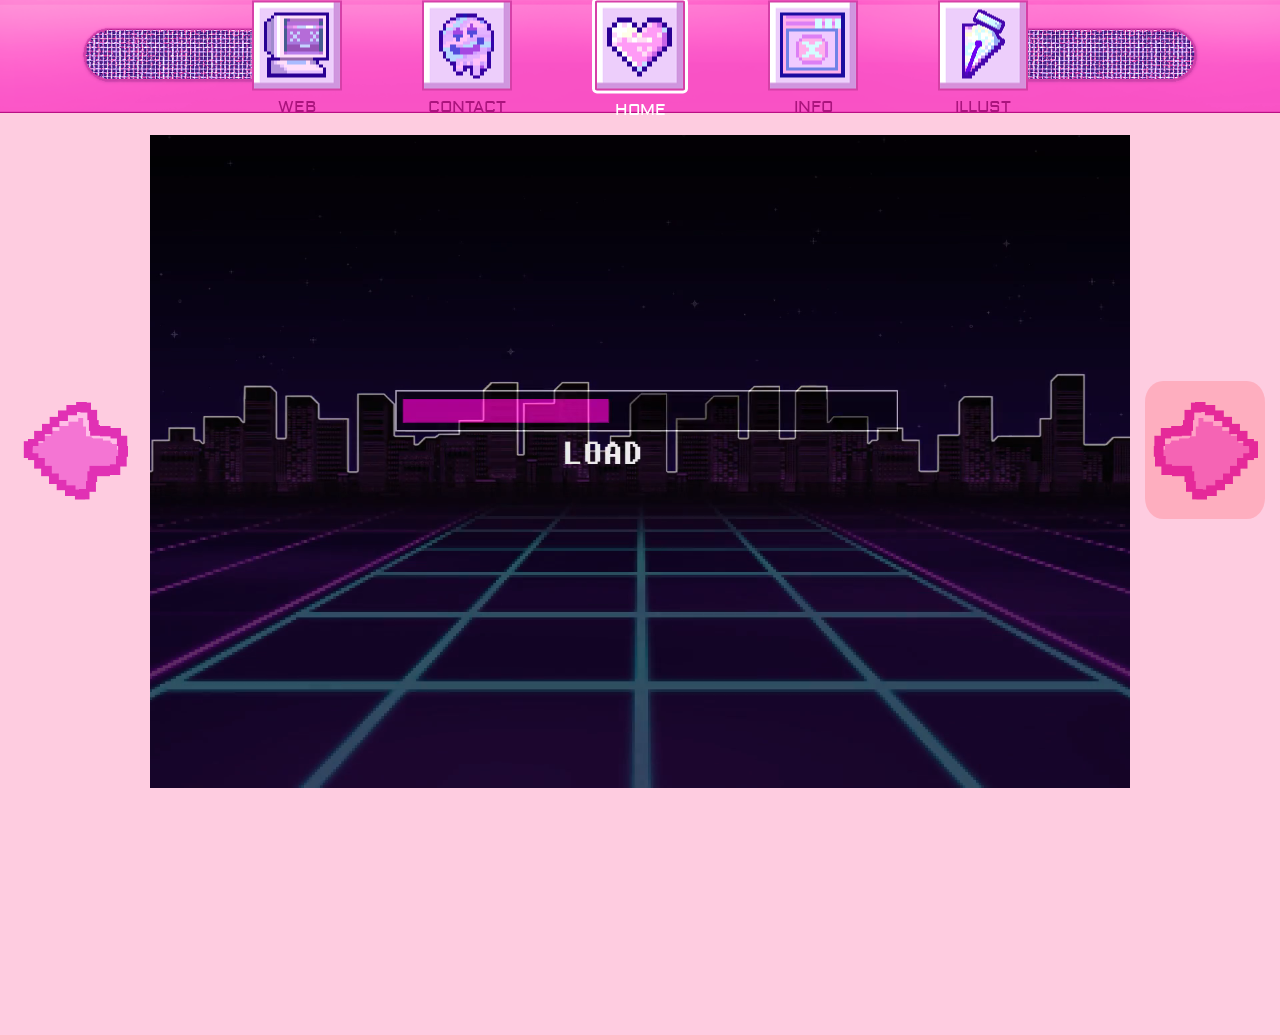
<file: 2301110137/index.html>
<!DOCTYPE html>
<html lang="en">
<head>
    <meta charset="UTF-8">
    <meta name="viewport" content="width=device-width, initial-scale=1.0">
    <link rel="stylesheet" href="style1.css">
    <link rel="preconnect" href="https://fonts.googleapis.com">
    <link rel="preconnect" href="https://fonts.gstatic.com" crossorigin>
    <link href="https://fonts.googleapis.com/css2?family=Aldrich&display=swap" rel="stylesheet">
    <title>Home</title>
</head>
<body>
    <audio src="img/audio.mp3" autoplay loop muted></audio>
    <script>
        document.addEventListener('DOMContentLoaded', function() {
        const audio = document.querySelector('audio');
        audio.muted = false; 
        audio.volume = 1;});
    </script>

    <div class="button_item" id="leftBtn">
        <a href="index4.html"><img src="img/back_button_web_img.png" alt=""></a>
    </div>
    <div class="button_item" id="rightBtn">
        <a href="index1.html" class="blink"><img src="img/next_button_web_img.png" alt=""></a>
    </div>

    <div class="container">
        <div class="navi">
            <div class="navi_icon">
                <li><a href="index3.html"><img src="img/navi_icon1.png" alt=""></a><h4>WEB</h4></li>
                <li><a href="index4.html"><img src="img/navi_icon2.png" alt=""></a><h4>CONTACT</h4></li>
                <li class="home-icon"><a href="index.html"><img src="img/navi_icon3.png" alt=""></a><h4>HOME</h4></li>
                <li><a href="index1.html"><img src="img/navi_icon4.png" alt=""></a><h4>INFO</h4></li>
                <li><a href="index2.html"><img src="img/navi_icon5.png" alt=""></a><h4>ILLUST</h4></li>
            </div>
            <img class="top_img"
            src="img/navi_img.png" alt="">
        </div>
        
        <div class="video-container">
            <video autoplay loop muted>
                <source src="img/loading_re.mp4" type="video/mp4">
            </video>
        </div>

        <img class="overlay-image2" src="img/room_img.png" alt="Overlay Image">
        <div class="overlay-image">
            <img class="overlay-image1" src="img/message_web.png" alt="Overlay Image">
            <div class="message">
                <h1 id="typewriter-text1">Hello!</h1>
                <h1 id="typewriter-text2">Welcome come to my world.▼</h1>
            </div>
        </div>
        
        <script>
            document.querySelector('.overlay-image1').addEventListener('click', function() {
                window.location.href = 'index1.html';
            });
        </script>
    
    <script>
        window.onload = function() {
        // 페이지가 로드될 때 2초 후에 .message의 불투명도를 변경
        setTimeout(function() {
            document.querySelector('.message').style.opacity = '1';
        }, 2000); // 2초 후에 .message가 나타나도록 설정

        // 기존 overlay-image2와 overlay-image3의 지연 애니메이션
        setTimeout(function() {
            document.querySelector('.overlay-image2').style.opacity = '1';
        }, 1200);

        setTimeout(function() {
            document.querySelector('.overlay-image3').style.opacity = '1';
        }, 1000);
    };

    // 타이핑 효과 설정
    document.addEventListener('DOMContentLoaded', (event) => {
        function typeEffect(element, speed, delay, callback) {
            const text = element.innerText;
            element.innerHTML = "";

            setTimeout(() => {
                element.style.opacity = '1';
                let i = 0;
                const timer = setInterval(() => {
                    if (i < text.length) {
                        element.innerHTML += text.charAt(i);
                        i++;
                    } else {
                        clearInterval(timer);
                        if (callback) callback();
                    }
                }, speed);
            }, delay);
        }

        const text1 = document.getElementById('typewriter-text1');
        const text2 = document.getElementById('typewriter-text2');
        const messageDiv = document.querySelector('.message');

        const speed = 50;

        typeEffect(text1, speed, 2500); // 2.5초 후에 첫 번째 텍스트 타이핑 시작
        typeEffect(text2, speed, 3000, () => { // 3초 후에 두 번째 텍스트 타이핑 시작
            // 타이핑이 완료된 후에 깜빡이는 애니메이션 클래스 추가
            messageDiv.classList.add('blinking-message');
        });
    });
    </script>
    
</body>
</html>
</file>
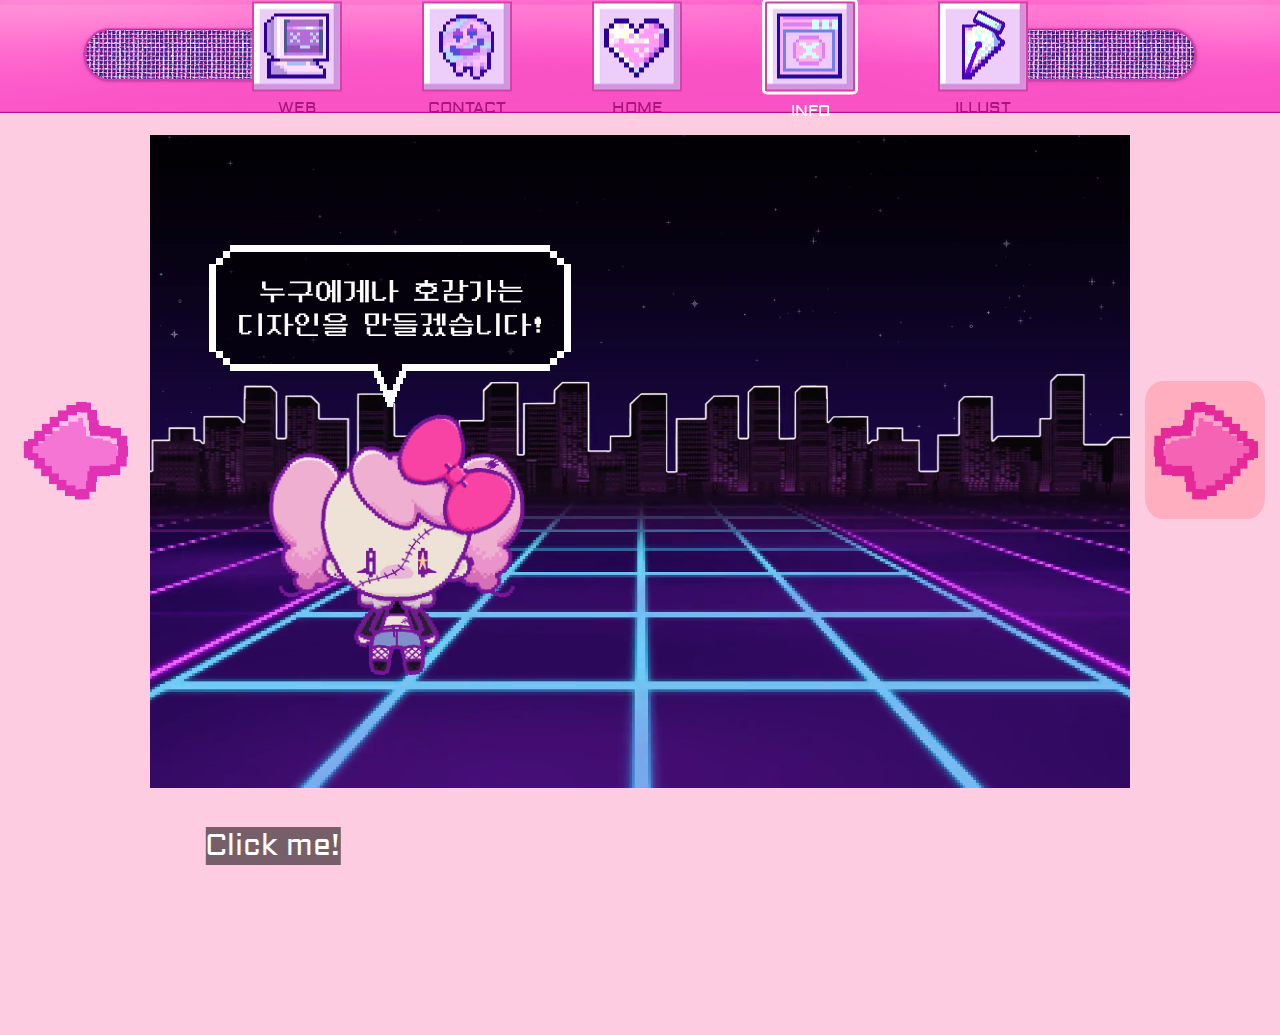
<file: 2301110137/index1.html>
<!DOCTYPE html>
<html lang="en">
<head>
    <meta charset="UTF-8">
    <meta name="viewport" content="width=device-width, initial-scale=1.0">
    <link rel="stylesheet" href="style2.css">
    <link rel="preconnect" href="https://fonts.googleapis.com">
    <link rel="preconnect" href="https://fonts.gstatic.com" crossorigin>
    <link href="https://fonts.googleapis.com/css2?family=Aldrich&display=swap" rel="stylesheet">
    <title>Info</title>
</head>
<body>
    <audio src="img/audio.mp3" autoplay loop muted></audio>
    <script>
        document.addEventListener('DOMContentLoaded', function() {
            const audio = document.querySelector('audio');
            audio.muted = false; // 음소거 해제
            audio.volume = 1; // 최대 볼륨으로 설정

            const overlayImage = document.querySelector('.overlay-image1');
            const skillGraph = document.getElementById('skillGraph');

            overlayImage.addEventListener('click', function() {
                skillGraph.style.display = 'block'; // skill-graph-container를 보여줌
                skillGraph.classList.add('fadeIn'); // 선택 사항: 부드러운 나타남을 위한 클래스 추가
            });

            setTimeout(function() {
                document.querySelector('.skill_thought').classList.add('show', 'burst');
            }, 500); // 500ms 후에 'show' 및 'burst' 클래스 추가

            // 일정 시간이 지난 후 해당 클래스를 제거하여 애니메이션 종료
            setTimeout(function() {
                document.querySelector('.skill_thought').classList.remove('burst');
            }, 500); 
        });
    </script>

    <div class="button_item" id="leftBtn">
        <a href="index.html"><img src="img/back_button_web_img.png" alt=""></a>
    </div>
    <div class="button_item" id="rightBtn">
        <a href="index2.html" class="blink"><img src="img/next_button_web_img.png" alt=""></a>
    </div>

    <div class="container">
        <div class="navi">
            <div class="navi_icon">
                <li><a href="index3.html"><img src="img/navi_icon1.png" alt=""></a><h4>WEB</h4></li>
                <li><a href="index4.html"><img src="img/navi_icon2.png" alt=""></a><h4>CONTACT</h4></li>
                <li><a href="index.html"><img src="img/navi_icon3.png" alt=""></a><h4>HOME</h4></li>
                <li class="home-icon"><a href="index1.html"><img src="img/navi_icon4.png" alt=""></a><h4>INFO</h4></li>
                <li><a href="index2.html"><img src="img/navi_icon5.png" alt=""></a><h4>ILLUST</h4></li>
            </div>
            <img class="top_img" src="img/navi_img.png" alt="">
        </div>

        <div class="video-container">
            <video autoplay loop muted>
                <source src="img/no_loading.mp4" type="video/mp4">
            </video>
        </div>


        <div class="overlay-container">
            <img class="overlay-image1" src="img/character.png" alt="Overlay Image">
            <div class="click-container">
                <p class="click-me">Click me!</p>
            </div>
        </div>
        
        <div class="skill_thought">
            <img class="overlay-image2" src="img/thought.png" alt="Overlay Image">
        </div>

        <div class="skill-graph-container" id="skillGraph">
            <img class="skill_box" src="img/skill-window.png" alt="">
        </div>
    </div>
          

    <script>
document.addEventListener('DOMContentLoaded', function() {
    setTimeout(function() {
        document.querySelector('.skill_thought').classList.add('show', 'burst');
    }, 500); 
});

setTimeout(function() {
    document.querySelector('.skill_thought').classList.remove('burst');
}, 500); 
    </script>


</body>
</html>
</file>
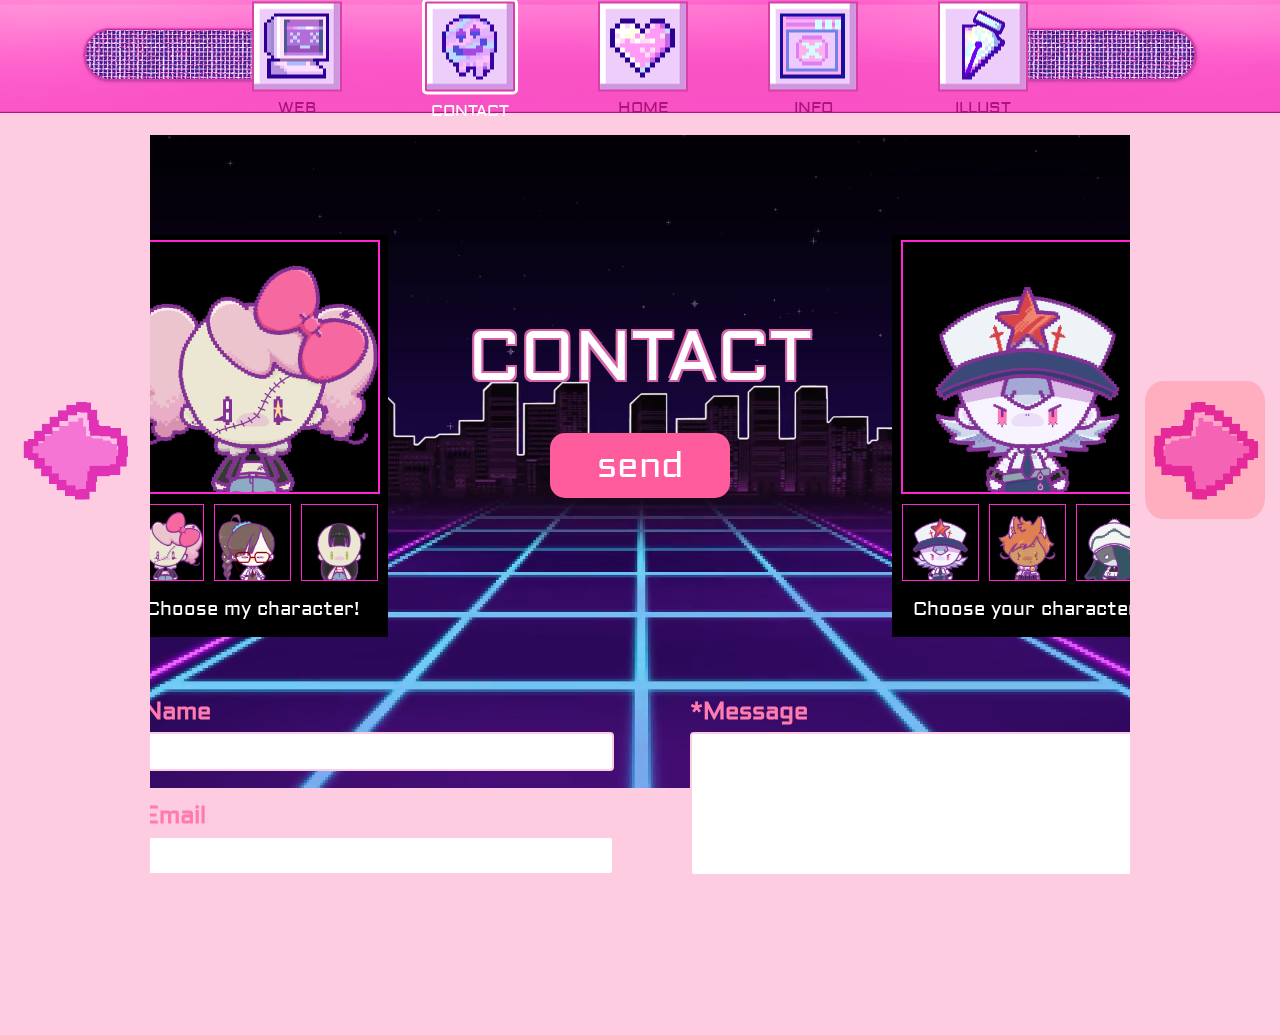
<file: 2301110137/index4.html>
<!DOCTYPE html>
<html lang="en">
<head>
    <meta charset="UTF-8">
    <meta name="viewport" content="width=device-width, initial-scale=1.0">
    <link rel="stylesheet" href="style5.css">
    <link rel="preconnect" href="https://fonts.googleapis.com">
    <link rel="preconnect" href="https://fonts.gstatic.com" crossorigin>
    <link href="https://fonts.googleapis.com/css2?family=Aldrich&display=swap" rel="stylesheet">
    <title>Contact</title>
</head>
<body>
    <audio src="img/audio.mp3" autoplay loop muted></audio>
    <script>
        document.addEventListener('DOMContentLoaded', function() {
    const audio = document.querySelector('audio');
    audio.muted = false; // 음소거 해제
    audio.volume = 1; // 최대 볼륨으로 설정
});
    </script>

    <div class="button_item" id="leftBtn">
        <a href="index3.html"><img src="img/back_button_web_img.png" alt=""></a>
    </div>
    <div class="button_item" id="rightBtn">
        <a href="index.html" class="blink"><img src="img/next_button_web_img.png" alt=""></a>
    </div>
    <div class="container">
        <div class="navi">
            <div class="navi_icon">
                <li><a href="index3.html"><img src="img/navi_icon1.png" alt=""></a><h4>WEB</h4></li>
                <li class="home-icon"><a href="index4.html"><img src="img/navi_icon2.png" alt=""></a><h4>CONTACT</h4></li>
                <li><a href="index.html"><img src="img/navi_icon3.png" alt=""></a><h4>HOME</h4></li>
                <li><a href="index1.html"><img src="img/navi_icon4.png" alt=""></a><h4>INFO</h4></li>
                <li><a href="index2.html"><img src="img/navi_icon5.png" alt=""></a><h4>ILLUST</h4></li>
            </div>
            <img class="top_img"
            src="img/navi_img.png" alt="">
        </div>
        
        
        <div class="video-container">
            <video autoplay loop muted>
                <source src="img/no_loading.mp4" type="video/mp4">
            </video>
        </div>


        <div class="select_container">
            <div class="photo-container">
                <div class="photo-box1" id="box1">
                    <img src="img/photobox1.png" alt="증명사진 1" class="photo" id="photo1">
                </div>
                <div class="mini-boxes" id="mini-boxes1">
                    <div class="mini-box">
                        <img src="img/photobox1.png" alt="작은 이미지 1" onclick="changeImage('photo1', 'img/photobox1.png')" class="mini-image">
                    </div>
                    <div class="mini-box">
                        <img src="img/photobox2.png" alt="작은 이미지 2" onclick="changeImage('photo1', 'img/photobox2.png')" class="mini-image">
                    </div>
                    <div class="mini-box">
                        <img src="img/photobox3.png" alt="작은 이미지 3" onclick="changeImage('photo1', 'img/photobox3.png')" class="mini-image">
                    </div>
                </div>
                <h3>Choose my character!</h3>
            </div>
    
            <div class="overlay">
                <h1>CONTACT</h1>
                <a href="" class="overlay-button">send</a>
            </div>
    
            <div class="photo-container">
                <div class="photo-box2" id="box2">
                    <img src="img/photobox4.png" alt="증명사진 2" class="photo" id="photo2">
                </div>
                <div class="mini-boxes" id="mini-boxes2">
                    <div class="mini-box">
                        <img src="img/photobox4.png" alt="작은 이미지 4" onclick="changeImage('photo2', 'img/photobox4.png')" class="mini-image">
                    </div>
                    <div class="mini-box">
                        <img src="img/photobox5.png" alt="작은 이미지 5" onclick="changeImage('photo2', 'img/photobox5.png')" class="mini-image">
                    </div>
                    <div class="mini-box">
                        <img src="img/photobox6.png" alt="작은 이미지 6" onclick="changeImage('photo2', 'img/photobox6.png')" class="mini-image">
                    </div>
                </div>
                <h3>Choose your character!</h3>
            </div>
        </div>
   
        <div class="contact-container">
            <div class="form_left">
                <div class="form-group">
                    <label for="name">*Name</label>
                    <input type="text" id="name" name="name" required>
                </div>
                <div class="form-group">
                    <label for="email">*Email</label>
                    <input type="email" id="email" name="email" required>
                </div>
            </div>
        
            <div class="form_right">
                <div class="form-group">
                    <label for="message">*Message</label>
                    <textarea id="message" name="message" rows="5" required></textarea>
                </div>
            </div>
        </div>


    </div>
    

    <script>
        function changeImage(photoId, newSrc) {
            const photo = document.getElementById(photoId);
            photo.src = newSrc;
        }
    </script>
</body>
</html>
</file>
<file: 2301110137/style1.css>
@font-face {
    font-family: 'DungGeunMo';
    src: url('https://fastly.jsdelivr.net/gh/projectnoonnu/noonfonts_six@1.2/DungGeunMo.woff') format('woff');
    font-weight: normal;
    font-style: normal;
}
@import url('https://fonts.googleapis.com/css2?family=Aldrich&display=swap');




* {
    margin: 0;
    padding: 0;
    cursor: url('img/cursor.png'), auto;
    font-weight: normal;
}

body {
    background-color: rgb(254, 204, 224);
}

.navi {
    position: fixed;
    overflow: hidden;
    width: 100vw;
    left: 0;
    top: 0;
    z-index: 999;
}

.top_img{
    width: 100vw;
}

.navi_icon {
    position: absolute;
    top: 50%;
    left: 50%;
    transform: translate(-50%, -50%);
    width: 50%; 
    display: flex;
    justify-content: center; 
    align-items: center; 
    z-index: 1;
    color: rgb(170, 20, 125);
    font-weight: normal;
}

.navi_icon li {
    font-family: "Aldrich", sans-serif;
    cursor: pointer;
    transition: transform 0.1s;
    list-style: none;
    margin-right: 80px;
    text-align: center;
    font-weight: normal;
}

.navi_icon li:last-child {
    margin-right: 0;
}

.navi li a:hover img {
    transform: scale(0.95);
    box-shadow: 0 0px 10px rgba(66, 6, 43, 0.3);
    cursor: url('img/cursor.png'), auto;
}

.home-icon img {
    border: 3px solid white;
    border-radius: 5px;
}

.home-icon h4 {
    color: white; 
}

.container {
    width: 100%;
    height: 100%;
    padding-top: 15vh;
    margin: 0 auto;
    position: relative;
    display: flex;
    flex-direction: column;
    align-items: center;
}

.button {
    position: fixed;
    width: 100vw;
    height: 100vh;
    display: flex;
    justify-content: space-between;
    z-index: 1;
}

.button_item {
    position: fixed;
    width: auto;
    height: 100vh;
    background-color: #FECCE0;
    display: flex;
    align-items: center;
    z-index: 3;
}

#leftBtn {
    left: 0;
}

#rightBtn {
    right: 0;
}

.button_item img {
    display: block;
    width: 70%;
    margin: 0 auto;
    height: auto;
    transition: transform 0.2s;
}

.button_item a:hover img {
    transform: scale(0.95);
}

.blink {
    position: relative;
    display: inline-block;
}

.blink::before {
    content: "";
    position: absolute;
    top: 0;
    left: 10%;
    width: 80%;
    height: 100%;
    border-radius: 15%;
    background-color: rgba(255, 0, 0, 0.144); 
    animation: blink-animation 1s infinite;
    z-index: 1;
}

.blink img {
    position: relative;
    z-index: 0;
    display: block;
}

@keyframes blink-animation {
    0%, 100% { opacity: 1; }
    50% { opacity: 0; }
}

.video-container {
    position: absolute;
    left: 50%;
    transform: translateX(-50%);
    width: 100vw;
    height: 100vh;
    z-index: -1;
}

video {
    width: 100%;
}

.overlay-image {
    width: 50%;
    position: relative;
    display: flex;
    margin-top: -15vh;
    flex-direction: column;
    align-items: center;
}

.overlay-image1 {
    width: 100%;
    z-index: 0;
    opacity: 0;
    animation: slideFromBottom 1.5s ease forwards;
    animation-delay: 1.5s;
    cursor: pointer;
    z-index: 10;
}

.message {
    color: white;
    font-family: "Aldrich", sans-serif;
    font-weight: 400;
    font-style: normal;
    position: absolute;
    top: 45%;
    left: 5%;
    font-size: 1vw;
    z-index: 10;
    opacity: 0;
    transition: opacity 1s ease;
}

.typewriter-text {
    display: inline-block;
    overflow: hidden;
    white-space: nowrap;
    opacity: 0;
    width: 0;
    animation: blink-caret .75s step-end infinite;
    position: absolute;
    bottom: -20px; 
    font-family: "Aldrich", sans-serif;
    font-weight: 400;
    font-style: normal;
}

@keyframes blink-caret {
    from, to { border-color: transparent; }
    50% { border-color: orange; }
}

@keyframes slideFromBottom {
    from {
        margin-top: 0%;
        opacity: 0;
    }
    to {
        margin-top: 2%;
        opacity: 1;
    }
}

@keyframes blink-animation-message {
    0%, 100% { opacity: 1; }
    50% { opacity: 0; }
}

.blinking-message {
    animation: blink-animation-message 1.3s infinite;
}

.overlay-image2 {
    width: 43%;
    margin-top: 60px;
    height: auto;
    z-index: -1;
    opacity: 0;
    transition: opacity 0.8s;
}
</file>
<file: 2301110137/style2.css>
@font-face {
  font-family: 'DungGeunMo';
  src: url('https://fastly.jsdelivr.net/gh/projectnoonnu/noonfonts_six@1.2/DungGeunMo.woff') format('woff');
  font-weight: normal;
  font-style: normal;
 }
@import url('https://fonts.googleapis.com/css2?family=Aldrich&display=swap');
     *{
     cursor: url('img/cursor.png'), auto;
     margin: 0;
     padding: 0;
 }

* {
    margin: 0;
    padding: 0;
    font-family: "Aldrich", sans-serif;
    font-weight: 400;
    font-style: normal;
}

body {
    background-color: rgb(254, 204, 224);
}

.container {
    width: 100%;
    height: 100%;
    padding-top: 15vh;
    margin: 0 auto;
    position: relative;
    display: flex;
    flex-direction: column;
    align-items: center;
}

.navi {
  position: fixed;
  overflow: hidden;
  width: 100vw;
  left: 0;
  top: 0;
  z-index: 999;
}

.top_img{
  width: 100vw;
}

.navi_icon {
position: absolute;
top: 50%;
left: 50%;
transform: translate(-50%, -50%);
width: 50%; 
display: flex;
justify-content: center; 
align-items: center; 
z-index: 1;
color: rgb(170, 20, 125);
font-weight: normal; 
}

.navi_icon li {
font-family: "Aldrich", sans-serif;
cursor: pointer;
transition: transform 0.1s;
list-style: none;
margin-right: 80px;
text-align: center;
font-weight: normal;
}

.navi_icon li:last-child {
  margin-right: 0;
}

.navi li a:hover img {
      transform: scale(0.95);
      box-shadow: 0 0px 10px rgba(66, 6, 43, 0.3);
}

.home-icon img {
  border: 3px solid white;
  border-radius: 5px;
}

.home-icon h4 {
  color: white; 
}

@keyframes fadeInSilhouette {
  0% {
      filter: brightness(0) blur(2px);
      opacity: 0;
  }
  100% {
      filter: brightness(1) blur(0);
      opacity: 1;
  }
}

@keyframes bounce {
  0%, 100% {
      transform: translateX(-145%) translateY(0);
  }
  50% {
      transform: translateX(-145%) translateY(-5px);
  }
}


.button {
  position: fixed;
  width: 100vw;
  height: 100vh;
  display: flex;
  justify-content: space-between;
  z-index: 1;
}

.button_item {
  position: fixed;
  width: auto;
  height: 100vh;
  background-color: #FECCE0;
  display: flex;
  align-items: center;
  z-index: 3;
}

#leftBtn {
  left: 0;
}

#rightBtn {
  right: 0;
}

.button_item img {
  display: block;
  width: 70%;
  margin: 0 auto;
  height: auto;
  transition: transform 0.2s;
}

.button_item a:hover img {
  transform: scale(0.95);
}

.blink {
  position: relative;
  display: inline-block;
}

.blink::before {
  content: "";
  position: absolute;
  top: 0;
  left: 10%;
  width: 80%;
  height: 100%;
  border-radius: 15%;
  background-color: rgba(255, 0, 0, 0.144); 
  animation: blink-animation 1s infinite;
  z-index: 1;
}

.blink img {
  position: relative;
  z-index: 0; 
  display: block;
}

@keyframes blink-animation {
  0%, 100% { opacity: 1; }
  50% { opacity: 0; }
}

.video-container {
    position: absolute;
    left: 50%;
    transform: translateX(-50%);
    width: 100vw;
    height: 100vh;
    z-index: -1;
}

video {
    width: 100%;
}


.skill_thought {
  position: relative;
  display: flex;
  justify-content: center;
  padding: 110px;
  right: 19.5%;
  opacity: 0; 
  transition: opacity 1s ease;
}

.skill_thought.show { 
  opacity: 1;
}


.burst {
  animation: burstAnimation 0.7s ease-in-out; 
}

@keyframes burstAnimation {
  0% {
      transform: scale(0);
      opacity: 0; 
  }
  50% {
      transform: scale(1.1); 
      opacity: 1; 
  }
  100% {
      transform: scale(1); 
      opacity: 1; 
  }
}

  .skill_box {
    position: absolute;
    transform: translateX(-50%);
    z-index: 1;
    width: 45vw; 
    height: auto; 
    transform: translate(-100%, 0) scale(0); 
    opacity: 0;
    animation: pullAndGrow 0.35s forwards, fadeInSilhouette 0.4s ease-in-out forwards; 
    position: relative; 
  }


  .skill-graph-container {
    position: absolute;
    top:40%;
    left:65%;
  }

  .overlay-image1 {
    width: 20vw;
    transform: translateX(-145%); 
    left: 50%;
    top: 80%;
    padding: 0;
    position: absolute;
    cursor: pointer;
    animation: fadeInSilhouette 0.8s ease-in-out forwards, bounce 1.8s ease-in-out infinite 0.7s; /* 페이드인 후 바운스 애니메이션 */
}

.overlay-container {
    text-align: center;
    display: flex; 
    flex-direction: column; 
    align-items: center; 
    justify-content: center; 
}

.click-container {
    animation: fadeInSilhouette 0.8s ease-in-out forwards;
    position: absolute;
    top:160%;
    transform: translateX(-272%); 
    text-align: center; 
}

.click-me {
    background-color: rgba(0, 0, 0, 0.534);
    font-size: 30px; 
    color: #fff;
    transition: color 0.3s; 
}


.skill-graph-container {
    display: none;
    position: absolute;
    transform: translateX(-50%);
    z-index: 2; 
    margin: 0 auto;
    overflow: hidden;
}


@keyframes pullAndGrow {
    0% {
        transform: translate(-100%, 0) scale(0);
        opacity: 0;
    }
    100% {
        transform: translate(0, 0) scale(1); 
        opacity: 1; 
    }
}



@keyframes fadeIn {
    0% {
        opacity: 0;
    }
    100% {
        opacity: 1;
    }
}
</file>
<file: 2301110137/style5.css>
@font-face {
    font-family: 'DungGeunMo';
    src: url('https://fastly.jsdelivr.net/gh/projectnoonnu/noonfonts_six@1.2/DungGeunMo.woff') format('woff');
    font-weight: normal;
    font-style: normal;
}
@import url('https://fonts.googleapis.com/css2?family=Aldrich&display=swap');
   *{
   cursor: url('img/cursor.png'), auto;
   margin: 0;
   padding: 0;
   font-weight: normal;
}
* {
    margin: 0;
    padding: 0;
}

body {
    background-color: rgb(254, 204, 224);
    font-family: "Aldrich", sans-serif;
    font-weight: 400;
    font-style: normal;
}

.navi {
    position: fixed;
    overflow: hidden;
    width: 100vw;
    left: 0;
    top: 0;
    z-index: 999;
}

.top_img{
    width: 100vw;
}

.navi_icon {
    position: absolute;
    top: 50%;
    left: 50%;
    transform: translate(-50%, -50%);
    width: 50%; 
    display: flex;
    justify-content: center; 
    align-items: center; 
    z-index: 1;
    color: rgb(170, 20, 125);
}
    
.navi_icon li {
    font-family: "Aldrich", sans-serif;
     cursor: pointer;
    transition: transform 0.1s;
    list-style: none;
    margin-right: 80px;
    text-align: center;
}

.navi_icon li:last-child {
    margin-right: 0;
}

.navi li a:hover img {
    transform: scale(0.95);
    box-shadow: 0 0px 10px rgba(66, 6, 43, 0.3);
}

.home-icon img {
    border: 3px solid white;
    border-radius: 5px;
}
.home-icon h4 {
    color: white; 
}

.container {
    width: 100%;
    height: 100%;
    padding-top: 15vh;
    margin: 0 auto;
    position: relative;
    display: flex;
    flex-direction: column;
    align-items: center;
}


.button {
    position: fixed;
    width: 100vw;
    height: 100vh;
    display: flex;
    justify-content: space-between;
    z-index: 1;
  }
  
.button_item {
    position: fixed;
    width: auto;
    height: 100vh;
    background-color: #FECCE0;
    display: flex;
    align-items: center;
    z-index: 3;
  }
  
  #leftBtn {
    left: 0;
  }
  
  #rightBtn {
    right: 0;
  }
  
  .button_item img {
    display: block;
    width: 70%;
    margin: 0 auto;
    height: auto;
    transition: transform 0.2s;
  }
  
  .button_item a:hover img {
    transform: scale(0.95);
  }
  
  .blink {
    position: relative;
    display: inline-block;
  }
  
  .blink::before {
    content: "";
    position: absolute;
    top: 0;
    left: 10%;
    width: 80%;
    height: 100%;
    border-radius: 15%;
    background-color: rgba(255, 0, 0, 0.144);
    animation: blink-animation 1s infinite;
    z-index: 1;
  }
  
  .blink img {
    position: relative;
    z-index: 0;
    display: block;
  }
  
  @keyframes blink-animation {
    0%, 100% { opacity: 1; }
    50% { opacity: 0; }
  }

.video-container {
    position: absolute;
    left: 50%;
    transform: translateX(-50%);
    width: 100vw;
    height: 100vh;
    z-index: -1;
}

video {
    width: 100%;
}


.overlay-button {
    background-color: #FF5C9D;
    height: 65px;
    width: 180px;
    border-radius: 15px;
    margin: 30px auto 0;
    display: flex;
    justify-content: center;
    align-items: center;
    color: #fff;
    text-decoration: none;
    font-size: 36px;
    cursor: pointer;
    transition: background-color 0.3s, color 0.3s;
}

.overlay-button:hover {
    background-color: #fff;
    color: #FF5C9D;
}

.overlay h1 {
    font-size: 70px;
    color: #fff;
    text-shadow: -2px -2px 0 #D662A9, 2px -2px 0 #D662A9, -2px 2px 0 #D662A9, 2px 2px 0 #D662A9;
}

.overlay-image_name {
    color: #fff;
    font-size: 32px;
    margin-top: 10px;
    text-align: center;
}

.overlay-image {
    width: 50%;
}

.contact-container {
    display: flex; 
    gap: 100px;
    padding: 20px 40px;
    border-radius: 8px;
    width: 1100px; 
    box-sizing: border-box; 
}

.form_left,
.form_right {
    flex: 1;
}

.form-group {
    margin-bottom: 30px;
}

.form-group label {
    display: block;
    margin-bottom: 5px;
    font-weight: bold;
    font-size: 24px;
    color: #ff7aaf;
}

.form-group input,
.form-group textarea {
    width: 100%;
    padding: 10px;
    border: 2px solid #FECCE0;
    border-radius: 4px;
}

#message {
    height: 120px;
}

.select_container {
    display: flex;
    justify-content: space-between;
    margin-bottom: 40px;
    margin-top: 100px;
}

.photo-container {
    display: flex;
    flex-direction: column;
    align-items: center;
    background-color: rgb(0, 0, 0);
    padding: 5px;
}

.photo-container h3{
    color: #fff;
    padding: 10px;
    font-weight: normal;
}

.photo-box1, .photo-box2 {
    border: 2px solid rgb(255, 37, 208);
    width: 250px;
    height: 250px;
    display: flex;
    align-items: center;
    justify-content: center;
}

.photo {
    width: 100%;
    height: 100%;
    object-fit: cover;
}

.mini-boxes {
    display: flex;
    justify-content: center;
    margin-top: 10px;
}

.mini-box {
    margin: 0 5px;
}

.mini-image {
    border: 1px solid rgb(255, 37, 208);
    width: 75px;
    height: 75px;
    cursor: pointer;
    object-fit: cover;
    animation: blink-animation2 3.5s infinite;
}

.overlay{
padding: 80px;
}

.overlay-button {
background-color: #FF5C9D;
height: 65px;
width: 180px;
border-radius: 15px;
margin: 30px auto 0;
display: flex;
justify-content: center;
align-items: center;
color: #fff;
text-decoration: none;
font-size: 36px;
cursor: pointer;
transition: background-color 0.3s, color 0.3s;
}

.overlay-button:hover {
background-color: #fff;
color: #FF5C9D;
}

.overlay h1 {
font-size: 70px;
color: #fff;
text-shadow: -2px -2px 0 #D662A9, 2px -2px 0 #D662A9, -2px 2px 0 #D662A9, 2px 2px 0 #D662A9;
}


@keyframes blink-animation2 {
0%, 50%, 100% {
    opacity: 1;
}
25%, 75% {
    opacity: 0.5;
}
}
</file>
